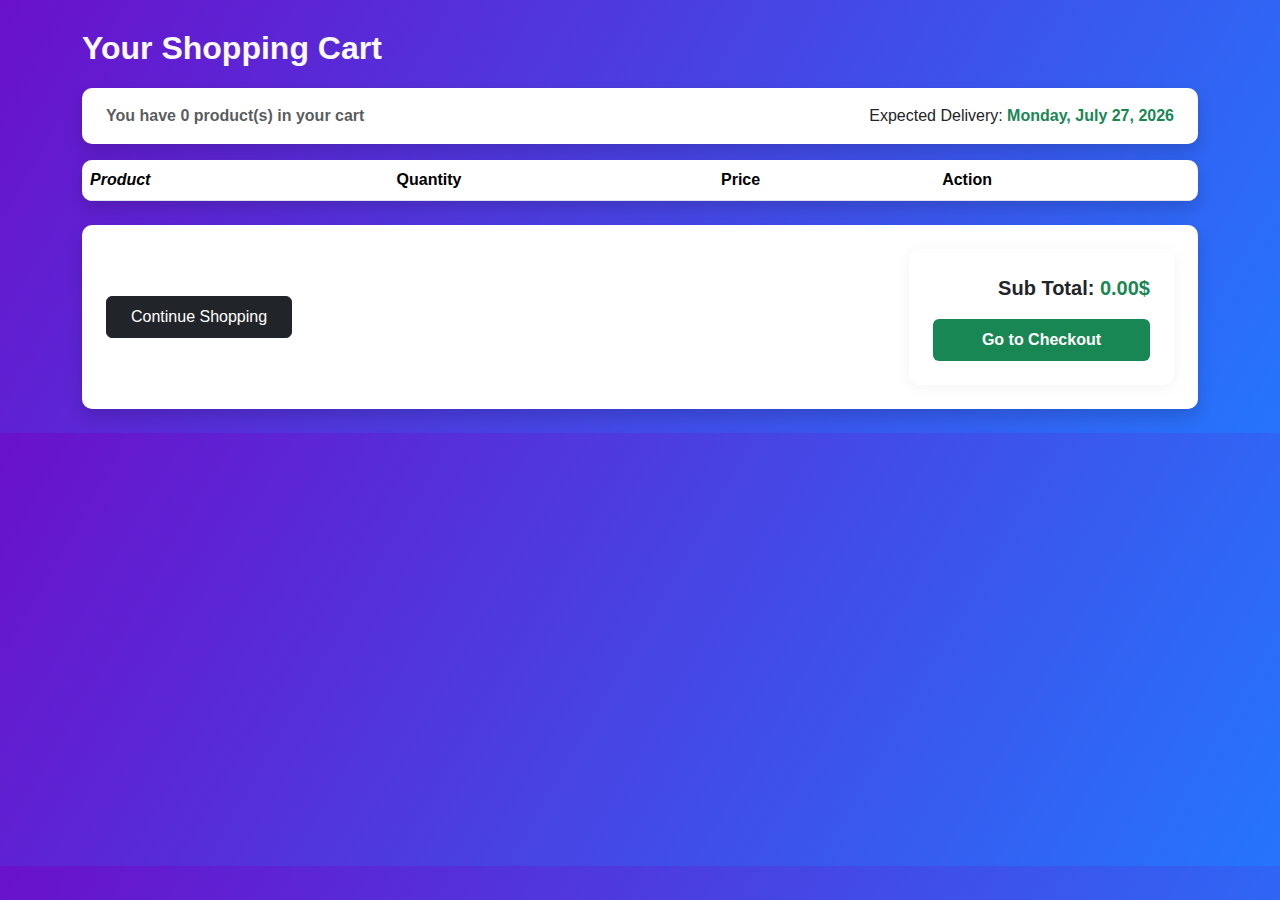
<file: cart.html>
<!DOCTYPE html>
<html lang="en">
  <head>
    <meta charset="utf-8" />
    <meta name="viewport" content="width=device-width, initial-scale=1" />
    <title>Shopping Cart</title>

    <!-- Bootstrap CSS -->
    <link
      href="https://cdn.jsdelivr.net/npm/bootstrap@5.3.8/dist/css/bootstrap.min.css"
      rel="stylesheet"
    />

    <!-- Custom Styles -->
    <style>
      body {
        background: linear-gradient(120deg, #6a11cb, #2575fc);
        font-family: "Segoe UI", Tahoma, Geneva, Verdana, sans-serif;
      }

      .cart-header {
        font-size: 2rem;
        font-weight: 700;
        margin-bottom: 1rem;
      }

      .cart-summary {
        display: flex;
        justify-content: space-between;
        align-items: center;
        margin-bottom: 1rem;
        padding: 1rem 1.5rem;
        background-color: #ffffff;
        border-radius: 10px;
        box-shadow: 0 2px 10px rgba(0, 0, 0, 0.05);
      }

      .cart-table {
        background-color: #ffffff;
        border-radius: 10px;
        box-shadow: 0 2px 15px rgba(0, 0, 0, 0.05);
        overflow: hidden;
      }

      .cart-table thead {
        background-color: #343a40;
        color: #ffffff;
      }

      .cart-table tbody tr {
        transition: all 0.2s;
      }

      .cart-table tbody tr:hover {
        background-color: #f1f3f5;
      }

      .card-product {
        border: none;
        display: flex;
        align-items: center;
        gap: 15px;
      }

      .card-product img {
        width: 80px;
        height: 80px;
        object-fit: cover;
        border-radius: 5px;
      }

      .size-select {
        width: 100px;
        margin-top: 0.5rem;
      }

      .btn-update {
        background-color: #0d6efd;
        color: #fff;
      }

      .btn-update:hover {
        background-color: #0b5ed7;
        color: #fff;
      }

      .subtotal-card {
        background-color: #ffffff;
        padding: 1.5rem;
        border-radius: 10px;
        box-shadow: 0 2px 15px rgba(0, 0, 0, 0.05);
      }

      .btn-checkout {
        background-color: #198754;
        color: #fff;
        font-weight: 600;
      }

      .btn-checkout:hover {
        background-color: #157347;
        color: #fff;
      }
    </style>
  </head>

  <body>
    <div class="container my-4">
      <!-- Header -->
      <div class="cart-header text-light">Your Shopping Cart</div>

      <!-- Cart Summary -->
      <div class="cart-summary shadow">
        <div id="cartCount" class="text-muted fw-semibold"></div>
        <div>
          Expected Delivery:
          <span id="delivery-date" class="text-success fw-bold"></span>
        </div>
      </div>

      <!-- Cart Table -->
      <div class="cart-table table-responsive shadow">
        <table class="table align-middle mb-0">
          <thead>
            <tr>
              <th class="fst-italic">Product</th>
              <th>Quantity</th>
              <th>Price</th>

             
              <th>Action</th>
            </tr>
          </thead>
          <tbody id="cartBody"></tbody>
        </table>
      </div>

      <!-- Subtotal & Actions -->
      <div
        class="d-flex justify-content-between align-items-center mt-4 subtotal-card shadow"
      >
        <a href="index.html" class="btn btn-dark px-4 py-2"
          >Continue Shopping</a
        >
        <div class="subtotal-card text-end">
          <p class="fw-bold mb-3 fs-5">
            Sub Total:
            <span id="subTotal" class="text-success fw-bolder">0$</span>
          </p>
          <a href="order_confirmation.html" class="btn btn-checkout px-5 py-2">
            Go to Checkout
          </a>
        </div>
      </div>
    </div>

    <!-- Bootstrap JS Bundle -->
    <script src="https://cdn.jsdelivr.net/npm/bootstrap@5.3.8/dist/js/bootstrap.bundle.min.js"></script>
    <script src="assets/JS/cart.js"></script>
  </body>
</html>
</file>
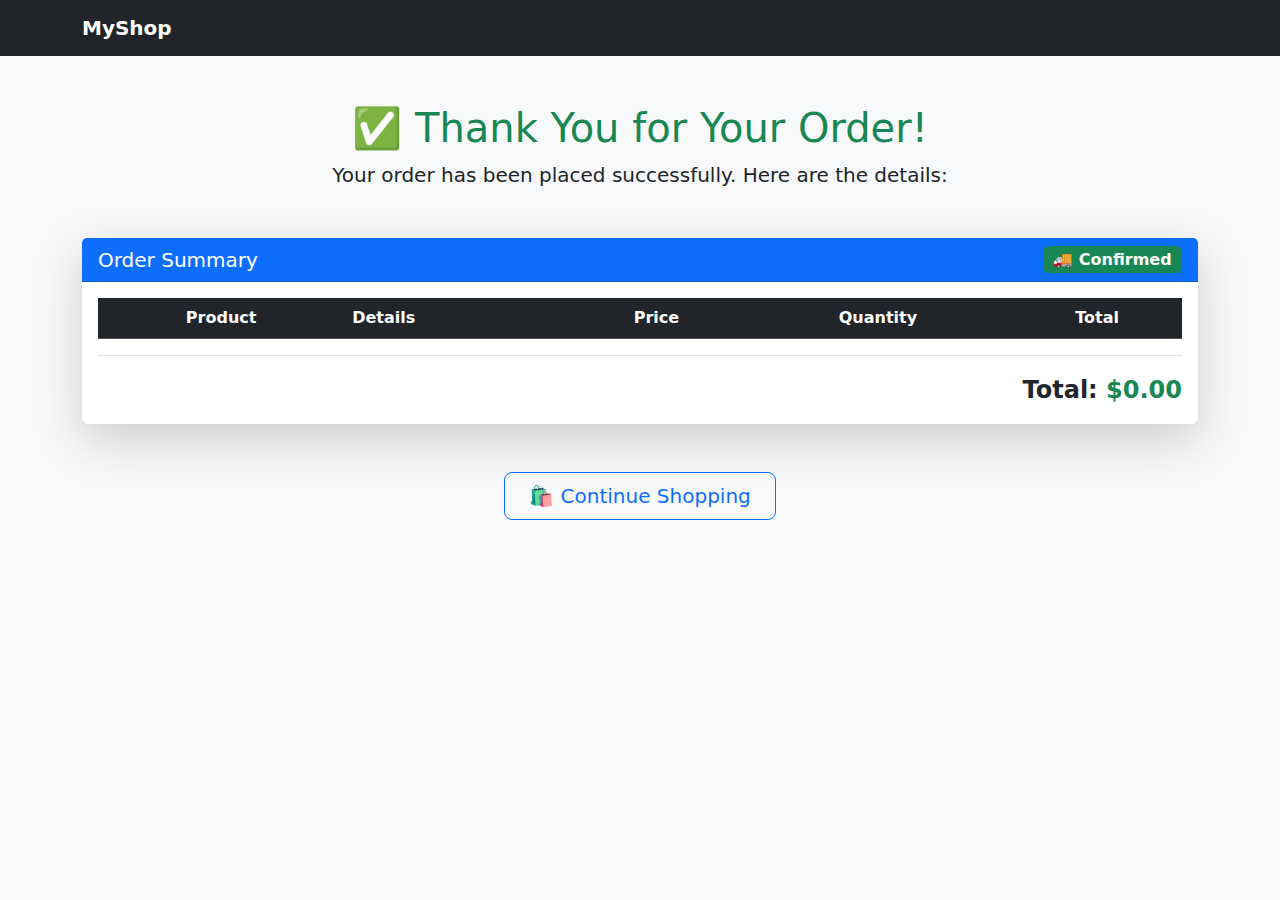
<file: order_confirmation.html>
<!DOCTYPE html>
<html lang="en">
  <head>
    <meta charset="UTF-8" />
    <meta name="viewport" content="width=device-width, initial-scale=1.0" />
    <title>Order Confirmation</title>
    <link
      href="https://cdn.jsdelivr.net/npm/bootstrap@5.3.2/dist/css/bootstrap.min.css"
      rel="stylesheet"
    />
  </head>
  <body class="bg-light">
    <nav class="navbar navbar-expand-lg navbar-dark bg-dark">
      <div class="container">
        <a class="navbar-brand fw-bold" href="#">MyShop</a>
      </div>
    </nav>

    <div class="container my-5">
      <div class="text-center mb-5">
        <h1 class="text-success">✅ Thank You for Your Order!</h1>
        <p class="lead">
          Your order has been placed successfully. Here are the details:
        </p>
      </div>

      <div class="card shadow-lg border-0">
        <div
          class="card-header bg-primary text-white d-flex justify-content-between align-items-center"
        >
          <h5 class="mb-0">Order Summary</h5>
          <span class="badge bg-success fs-6">🚚 Confirmed</span>
        </div>

        <div class="card-body">
          <table class="table table-hover align-middle text-center">
            <thead class="table-dark">
              <tr>
                <th>Product</th>
                <th class="text-start">Details</th>
                <th>Price</th>
                <th>Quantity</th>
                <th>Total</th>
              </tr>
            </thead>
            <tbody id="order-items">
            </tbody>
          </table>
          <div class="text-end fw-bold fs-4 border-top pt-3">
            Total: <span id="order-total" class="text-success"></span>
          </div>
        </div>
      </div>

      <div class="text-center mt-5">
        <a href="index.html" class="btn btn-lg btn-outline-primary px-4">
          🛍️ Continue Shopping
        </a>
      </div>
    </div>

    <script src="https://cdn.jsdelivr.net/npm/bootstrap@5.3.2/dist/js/bootstrap.bundle.min.js"></script>

    <script src="assets/JS/order_confirmation.js"></script>
  </body>
</html>
</file>
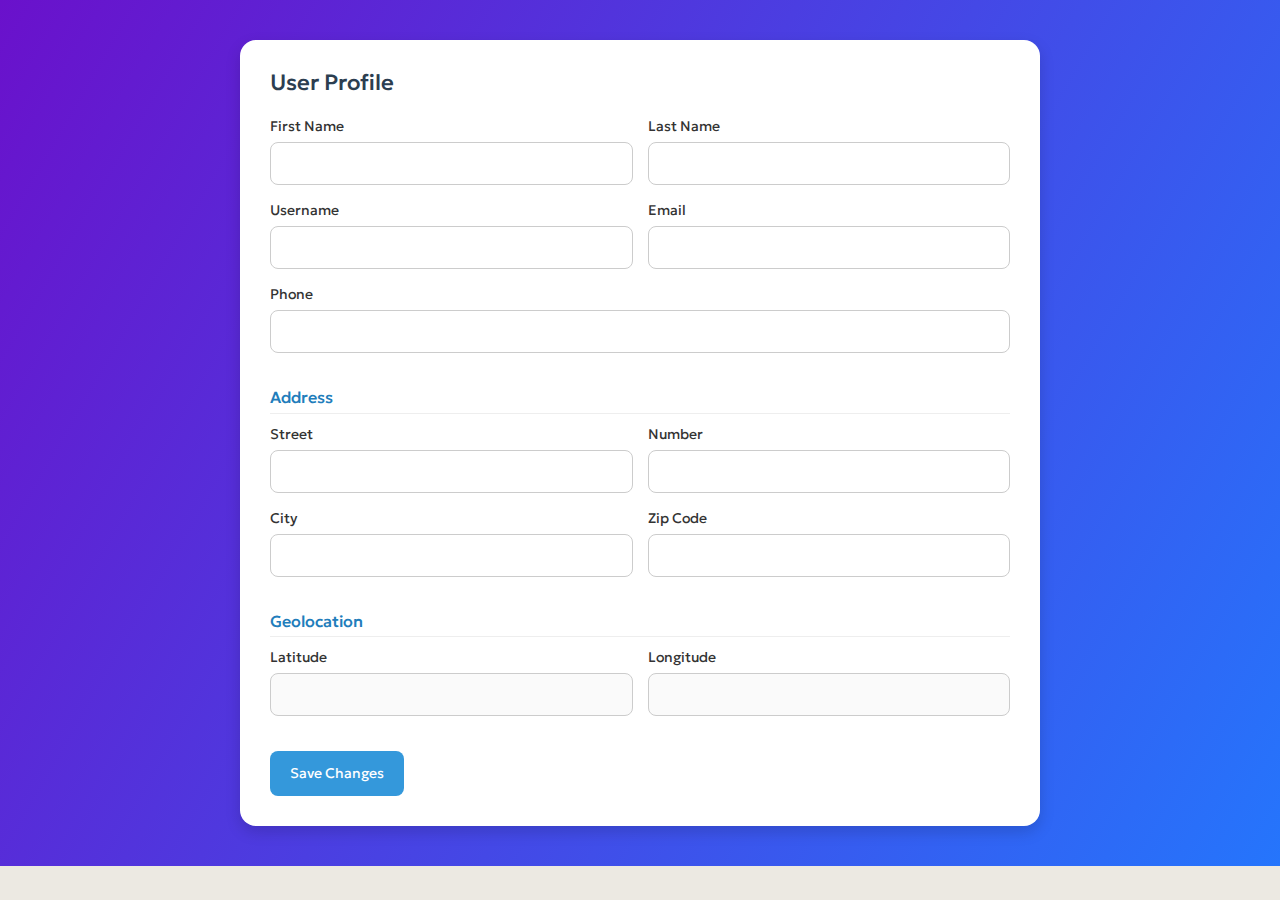
<file: profile.html>
<!DOCTYPE html>
<html lang="en">
  <head>
    <meta charset="UTF-8" />
    <meta name="viewport" content="width=device-width, initial-scale=1.0" />
    <title>User Profile</title>
    <link rel="stylesheet" href="assets/css/style.css" />
  </head>
  <body style="background: linear-gradient(120deg, #6a11cb, #2575fc)">
    <div class="profile-card">
      <h2>User Profile</h2>
      <form id="userForm">
        <!-- Basic Info -->
        <div class="form-row">
          <div class="form-group">
            <label for="fname">First Name</label>
            <input type="text" id="fname" name="fname" />
          </div>
          <div class="form-group">
            <label for="lname">Last Name</label>
            <input type="text" id="lname" name="lname" />
          </div>
        </div>

        <div class="form-row">
          <div class="form-group">
            <label for="username">Username</label>
            <input type="text" id="username" name="username" />
          </div>
          <div class="form-group">
            <label for="email">Email</label>
            <input type="email" id="email" name="email" />
          </div>
        </div>

        <div class="form-row">
          <div class="form-group">
            <label for="phone">Phone</label>
            <input type="text" id="phone" name="phone" />
          </div>
        </div>

        <!-- Address -->
        <h3>Address</h3>
        <div class="form-row">
          <div class="form-group">
            <label for="street">Street</label>
            <input type="text" id="street" name="street" />
          </div>
          <div class="form-group">
            <label for="number">Number</label>
            <input type="number" id="number" name="number" />
          </div>
        </div>

        <div class="form-row">
          <div class="form-group">
            <label for="city">City</label>
            <input type="text" id="city" name="city" />
          </div>
          <div class="form-group">
            <label for="zipcode">Zip Code</label>
            <input type="text" id="zipcode" name="zipcode" />
          </div>
        </div>

        <!-- Geolocation -->
        <h3>Geolocation</h3>
        <div class="form-row">
          <div class="form-group">
            <label for="lat">Latitude</label>
            <input type="text" id="lat" name="lat" disabled />
          </div>
          <div class="form-group">
            <label for="long">Longitude</label>
            <input type="text" id="long" name="long" disabled />
          </div>
        </div>

        <div class="d-flex justify-content-between align-items-center">
          <button type="submit" id="btn-save" class="btn-save">
            Save Changes
          </button>
          <div class="errs">
            <p id="username-err" class="text-danger fs-4 d-none">
              User Name is not Valid
            </p>
            <p id="email-err" class="text-danger fs-4 d-none">
              Email is not Valid
            </p>
            <p id="phone-err" class="text-danger fs-4 d-none">
              Phone Number is not Valid
            </p>
          </div>
        </div>
      </form>
    </div>

    <script src="assets/JS/profile.js" type="module"></script>
  </body>
</html>
</file>
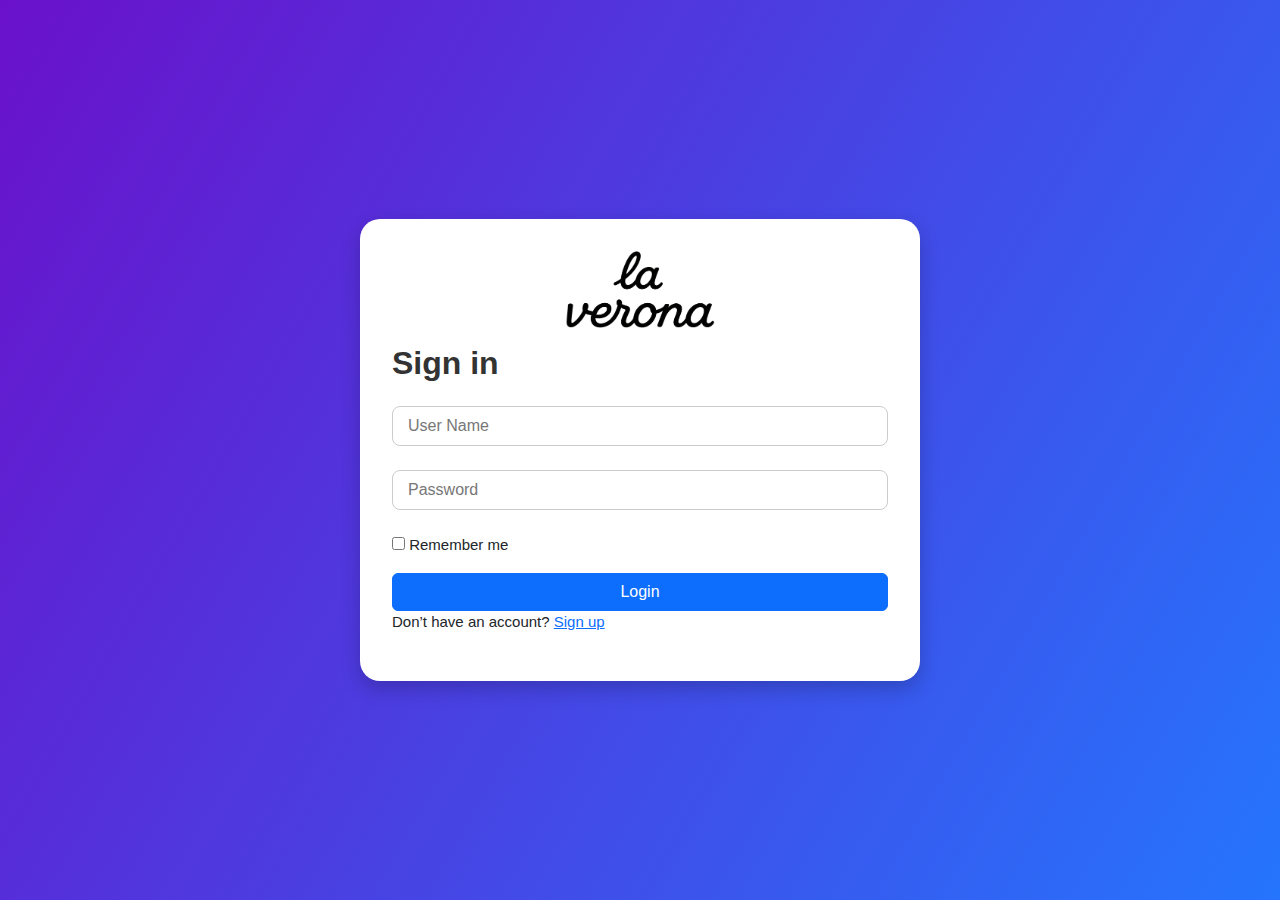
<file: sign.html>
<!DOCTYPE html>
<html lang="en">
  <head>
    <meta charset="UTF-8" />
    <meta name="viewport" content="width=device-width, initial-scale=1.0" />
    <title>Login</title>

    <link rel="stylesheet" href="assets/css/SignIn.module.css" />
  </head>
  <body>
    <div
      class="auth-wrapper d-flex justify-content-center align-items-center container"
    >
      <div class="form-box" id="formBox">
        <div class="forms-container">
          <!-- Login Form -->
          <div class="form login-form">
            <img src="assets/imgs/logo2.png" width="100" class="mb-3" />
            <h2 class="mb-4">Sign in</h2>
            <form>
              <div class="form-group mb-4 floating-label">
                <input id="loginEmail" placeholder=" " />
                <label for="loginEmail">User Name</label>
              </div>
              <div class="form-group mb-4 floating-label">
                <input type="password" id="loginPassword" placeholder=" " />
                <label for="loginPassword">Password</label>
              </div>

              <div class="mb-3">
                <input type="checkbox" id="rememberMe" />
                <label for="rememberMe">Remember me</label>
              </div>

              <button type="submit" class="btn btn-primary w-100 login-btn">
                Login
              </button>

              <p class="switch-text">
                Don’t have an account?
                <a href="#" id="switchToSignup">Sign up</a>
              </p>
              <p class="text-danger wrong">Wrong Email or Password !</p>
            </form>
          </div>
          <!--Signup-->
          <div class="form signup-form">
            <img src="assets/imgs/logo2.png" width="100" class="mb-3" />
            <h2 class="mb-4">Sign up</h2>
            <form>
              <div class="form-group mb-4 floating-label">
                <input
                  type="text"
                  id="signupUsername"
                  placeholder=" "
                  required
                />
                <label for="signupUsername">Username</label>
              </div>

              <div class="form-group mb-4 floating-label">
                <input type="email" id="signupEmail" placeholder=" " required />
                <label for="signupEmail">Email Address</label>
              </div>

              <div class="form-group mb-4 floating-label">
                <input
                  type="password"
                  id="signupPassword"
                  placeholder=" "
                  required
                />
                <label for="signupPassword">Password</label>
              </div>
              <div class="form-group mb-4 floating-label">
                <input
                  type="password"
                  id="signupPassword2"
                  placeholder=" "
                  required
                />
                <label for="signupPassword">Confirm Password</label>
              </div>
              <!-- First Name & Last Name -->
              <div class="row">
                <div class="form-group mb-4 floating-label col-6">
                  <input
                    type="text"
                    id="signupFname"
                    placeholder=" "
                    required
                  />
                  <label for="signupFname">First Name</label>
                </div>
                <div class="form-group mb-4 floating-label col-6">
                  <input
                    type="text"
                    id="signupLname"
                    placeholder=" "
                    required
                  />
                  <label for="signupLname">Last Name</label>
                </div>
              </div>

              <button type="submit" class="btn btn-primary w-100">
                Sign up
              </button>

              <p class="switch-text">
                Already have an account?
                <a href="#" id="switchToLogin">Sign in</a>
              </p>
              <p id="alert1">alert#</p>
              <p id="alert2">alert#</p>
              <p id="alert3">alert#</p>
              <p id="alert4">alert#</p>
              <p id="alert5">alert#</p>
              <p id="alert6">alert#</p>
            </form>
          </div>
        </div>
      </div>
    </div>
    <script src="assets/JS/sign.js" type="module"></script>
  </body>
</html>
</file>
<file: assets/css/style.css>
@import url("https://fonts.googleapis.com/css2?family=Geologica:wght@100;200;300;400;500;600;700;800;900&display=swap");
@import url("https://cdn.jsdelivr.net/npm/bootstrap@5.3.3/dist/css/bootstrap.min.css");
:root {
  --font-sans: "Geograph", system-ui, sans-serif;
  --font-serif: "Self Modern", ui-serif, serif;
  --font-mono: "Akkurat Mono", ui-monospace, monospace;
  --color-red-500: oklch(63.7% 0.237 25.331);
  --color-red-700: oklch(50.5% 0.213 27.518);
  --color-yellow-50: oklch(98.7% 0.026 102.212);
  --color-yellow-500: oklch(79.5% 0.184 86.047);
  --color-yellow-700: oklch(55.4% 0.135 66.442);
  --color-yellow-800: oklch(47.6% 0.114 61.907);
  --color-yellow-900: oklch(42.1% 0.095 57.708);
  --color-green-500: oklch(72.3% 0.219 149.579);
  --color-blue-500: oklch(62.3% 0.214 259.815);
  --color-blue-600: oklch(54.6% 0.245 262.881);
  --color-gray-100: oklch(96.7% 0.003 264.542);
  --color-gray-200: oklch(92.8% 0.006 264.531);
  --color-gray-300: oklch(87.2% 0.01 258.338);
  --color-gray-400: oklch(70.7% 0.022 261.325);
  --color-gray-500: oklch(55.1% 0.027 264.364);
  --color-gray-600: oklch(44.6% 0.03 256.802);
  --color-gray-700: oklch(37.3% 0.034 259.733);
  --color-gray-900: oklch(21% 0.034 264.665);
  --color-neutral-300: oklch(87% 0 0);
  --color-neutral-500: oklch(55.6% 0 0);
  --color-neutral-600: oklch(43.9% 0 0);
  --color-neutral-800: oklch(26.9% 0 0);
  --color-neutral-900: oklch(20.5% 0 0);
  --color-black: #212121;
  --color-white: #fff;
  --spacing: 0.25rem;
  --container-sm: 24rem;
  --container-md: 28rem;
  --container-lg: 32rem;
  --container-2xl: 42rem;
  --container-3xl: 48rem;
  --container-4xl: 56rem;
  --container-5xl: 64rem;
  --container-7xl: 80rem;
  --text-xs: 0.75rem;
  --text-xs--line-height: calc(1 / 0.75);
  --text-sm: 0.875rem;
  --text-sm--line-height: calc(1.25 / 0.875);
  --text-base: 1rem;
  --text-base--line-height: 1.5;
  --text-lg: 1.125rem;
  --text-lg--line-height: calc(1.75 / 1.125);
  --text-xl: 1.25rem;
  --text-xl--line-height: calc(1.75 / 1.25);
  --text-2xl: 1.5rem;
  --text-2xl--line-height: calc(2 / 1.5);
  --text-3xl: 1.875rem;
  --text-3xl--line-height: 1.2;
  --text-4xl: 2.25rem;
  --text-4xl--line-height: calc(2.5 / 2.25);
  --font-weight-normal: 400;
  --font-weight-medium: 500;
  --font-weight-semibold: 600;
  --font-weight-bold: 700;
  --tracking-wide: 0.025em;
  --tracking-wider: 0.05em;
  --tracking-widest: 0.1em;
  --leading-tight: 1.25;
  --leading-normal: 1.5;
  --leading-relaxed: 1.625;
  --radius-sm: 0.25rem;
  --radius-md: 0.375rem;
  --radius-lg: 0.5rem;
  --radius-xl: 0.75rem;
  --radius-2xl: 1rem;
  --radius-3xl: 1.5rem;
  --ease-out: cubic-bezier(0, 0, 0.2, 1);
  --ease-in-out: cubic-bezier(0.4, 0, 0.2, 1);
  --animate-spin: spin 1s linear infinite;
  --blur-xs: 4px;
  --blur-sm: 8px;
  --blur-md: 12px;
  --blur-2xl: 40px;
  --default-transition-duration: 0.15s;
  --default-transition-timing-function: cubic-bezier(0.4, 0, 0.2, 1);
  --default-font-family: var(--font-sans);
  --default-mono-font-family: var(--font-mono);
  --radius: 20px;
  --color-natural-white: #e0dacf;
  --color-natural-white-60: #ece9e2;
  --color-natural-white-60-0\.5: #ece9e250;
  --color-midnight: #03143b;
  --color-charcoal: #52525b;
  --color-light-charcoal: #575757;
  --color-light-charcoal-0\.3: #57575730;
  --color-red: #9c0f0f;
  --color-stroke: #cdcdcd;
  --color-khaki: #443828;
  --color-green: #10714e;
  --global-banner-height: 32px;
  --ease-sine-in: cubic-bezier(0.12, 0, 0.39, 0);
  --ease-sine-out: cubic-bezier(0.61, 1, 0.88, 1);
  --ease-sine-in-out: cubic-bezier(0.37, 0, 0.63, 1);
  --clip-path-pill-skewed: url(
    data:image/svg + xml,
    %3CsvgviewBox="0 0 693 693"xmlns="http://www.w3.org/2000/svg"%3E%3Cpathd="M614.454 461.719L461.719 614.454C356.153 720.02 184.741 720.02 79.175 614.454C-26.392 508.888 -26.392 337.476 79.175 231.909L231.91 79.174C337.476 -26.392 508.888 -26.392 614.454 79.174C720.02 184.74 720.02 356.153 614.454 461.719Z"/%3E%3C/svg%3E
  );
  --text-fluid-xs: clamp(0.7rem, 0.6627rem + 0.312vw, 0.884rem);
  --text-fluid-sm: clamp(0.875rem, 0.7991rem + 0.5443vw, 1.25rem);
  --text-fluid-md: clamp(1.0938rem, 0.9573rem + 0.8988vw, 1.7675rem);
  --text-fluid-lg: clamp(1.3672rem, 1.1379rem + 1.4323vw, 2.4992rem);
  --text-fluid-xl: clamp(1.709rem, 1.3394rem + 2.2266vw, 3.5339rem);
  --z-background: -10;
  --z-base: 0;
  --z-content: 10;
  --z-swiper-button: 10;
  --z-filter-dropdown: 40;
  --z-floating-widget: 50;
  --z-navigation-content: 70;
  --z-header: 80;
  --z-global-banner: 85;
  --z-takeover: 90;
}
html,
body {
  width: 100%;
  overflow-x: hidden;
  font-size: 10px;
  box-sizing: border-box;
  background-color: #ece9e2;
}

.main-header {
  .main-nav {
    width: 98%;
    margin: 15px auto 0px auto;
    transition: background-color 2s ease;
    position: absolute;
    left: 50%; /* move left edge to center */
    transform: translateX(-50%);
    .nav-logo2 {
      width: 74px;
      transform: scale(0.8);
      transform-origin: center;
      display: inline-block;
    }
    .nav-categories {
      font-family: "Geologica", system-ui, sans-serif !important;
      font-weight: 600;
    }
    .nav-about-us {
      font-family: "Geologica", system-ui, sans-serif !important;
      font-weight: 300;
      font-size: 1.2rem;
    }
  }
}

.hero-section {
  height: 65vh;
  overflow: hidden;
  .hero-img {
    height: inherit;
    object-fit: cover;
    object-position: top;
  }

  .back-to-school {
    position: absolute;
    top: 25%;
    left: 150px;
    h1 {
      font-size: 6rem;
    }
    p {
      font-size: 3rem;
    }
  }
}
.slider-container {
  position: relative;
  width: 90%;
  height: 90vh;
  margin: 50px auto;
  overflow: hidden;
  border-radius: 10px;
  box-shadow: 0 5px 20px rgba(0, 0, 0, 0.3);
}

.slider {
  display: flex;
  transition: transform 0.5s ease-in-out;
}

.slide {
  min-width: 100%;
  transition: transform 0.5s ease-in-out;
}

.slide img {
  width: 100%;
  height: inherit;
  object-fit: cover;
  display: block;
}

button.prev,
button.next {
  position: absolute;
  top: 50%;
  transform: translateY(-50%);
  background-color: rgba(0, 0, 0, 0.5);
  color: white;
  border: none;
  font-size: 2rem;
  padding: 10px 15px;
  cursor: pointer;
  border-radius: 50%;
  z-index: 2;
}

button.prev {
  left: 15px;
}
button.next {
  right: 15px;
}

button.prev:hover,
button.next:hover {
  background-color: rgba(0, 0, 0, 0.8);
}

.dots {
  position: absolute;
  bottom: 15px;
  width: 100%;
  text-align: center;
}

.dot {
  display: inline-block;
  height: 12px;
  width: 12px;
  margin: 0 5px;
  background-color: rgba(0, 0, 0, 0.5);
  border-radius: 50%;
  cursor: pointer;
}

.dot.active {
  background-color: white;
}

/* filter */
.filteration {
  height: 80px;
  width: 90%;
  background-color: #e0dace;
  position: relative;
  .filter-list {
    position: absolute;
    top: -10px;
    left: 0;
    z-index: 2;
    max-height: 0;
    overflow: hidden;
    opacity: 0;
    transition: max-height 1s ease, opacity 0.5s ease;
    H1,
    H3 {
      font-family: "Geologica", system-ui, sans-serif !important;
    }
  }
  .filter-btn {
    scale: 0.8;
    .rounding {
      margin-top: -5px;
      transform: scale(0.8);
      img {
        height: 50px;
      }
    }
    p {
      color: oklch(0.446 0.03 256.802);
    }
  }
}
.filter-list.open {
  max-height: 600px;
  opacity: 1;
}
.products {
  display: grid;
  grid-template-columns: repeat(auto-fit, minmax(250px, 1fr));
  gap: 20px;
}

.product-card {
  background: #fff;
  border-radius: 10px;
  overflow: hidden;
  box-shadow: 0 4px 10px rgba(0, 0, 0, 0.1);
  display: flex;
  flex-direction: column;
  transition: transform 1s ease;
  background-color: #ffffff;
}

.product-card:hover {
  transform: scale(1.05);
}
.product-card:hover img {
  transform: scale(1.1);
}

.product-card img {
  width: 80%;
  height: 220px;
  margin: 0 auto;
  object-fit: contain;
  background: #fafafa;
  transition: transform 1s ease;
}

.card-body {
  padding: 15px;
  display: flex;
  flex-direction: column;
  flex-grow: 1;
}

.card-body h3 {
  font-size: 16px;
  margin: 0 0 10px;
  color: #333;
}

.category {
  font-size: 13px;
  color: #888;
  margin-bottom: 8px;
}

.price {
  font-size: 18px;
  font-weight: bold;
  color: #27ae60;
  margin-bottom: 10px;
}

.rating {
  font-size: 14px;
  color: #555;
  margin-bottom: 15px;
}

.buttons {
  width: 100%;
  margin-top: auto;
  display: flex;
  justify-content: space-between;
  gap: 10px;
}
.btn-add-to-cart:hover{
  transform: scale(1.1);
  transition: transform 1s ease;
}
.btn {
  flex: 1;
  padding: 8px;
  border: none;
  border-radius: 5px;
  cursor: pointer;
  font-size: 14px;
}


.btn-cart {
  
  color: #fff;
}


#backToTop {
  position: fixed;
  bottom: 50px;
  right: 50px;
  background-color: #ff9900;
  color: #fff;
  border: none;
  outline: none;
  cursor: pointer;
  padding: 12px 16px;
  border-radius: 50%;
  font-size: 20px;
  box-shadow: 0 4px 8px rgba(0, 0, 0, 0.2);
  transition: all 0.3s ease;
  z-index: 9999;
}

#backToTop:hover {
  background-color: #e68a00;
  transform: scale(1.1);
}

.footer {
  background-color: #111;
  color: #fff;
  padding: 40px 20px 20px;
  font-family: Arial, sans-serif;
}

.footer-container {
  display: grid;
  grid-template-columns: repeat(auto-fit, minmax(220px, 1fr));
  gap: 30px;
  margin-bottom: 20px;
}

.footer-section h3 {
  margin-bottom: 15px;
  font-size: 18px;
  color: #ff9900;
}

.footer-section p {
  font-size: 14px;
  line-height: 1.6;
}

.footer-section ul {
  list-style: none;
  padding: 0;
}

.footer-section ul li {
  margin-bottom: 10px;
}

.footer-section ul li a {
  color: #bbb;
  text-decoration: none;
  font-size: 14px;
  transition: color 0.3s ease;
}

.footer-section ul li a:hover {
  color: #ff9900;
}
.social-icons a {
  display: inline-block;
  margin-right: 20px;
  font-size: 32px; /* ⬅️ Increased from 22px */
  color: #bbb;
  transition: color 0.3s ease, transform 0.3s ease;
}

.social-icons a:hover {
  color: #ff9900;
  transform: scale(1.2);
}

.social-icons a img {
  width: 100px;

  margin-right: 10px;

  transition: transform 0.3s ease;
}

.social-icons a img:hover {
  transform: scale(1.2);
}

.footer-bottom {
  border-top: 1px solid #333;
  text-align: center;
  padding-top: 15px;
  font-size: 13px;
  color: #bbb;
}

/* modal styles */
.modal {
  display: none;
  position: fixed;
  inset: 0;
  background: rgba(0, 0, 0, 0.7);
  justify-content: center;
  align-items: center;
  z-index: 1000;
  backdrop-filter: blur(5px);
  line-height: 1.8;
}

.modal-content {
  background: #fff;
  padding: 25px;
  border-radius: 16px;
  max-width: 800px;
  width: 90%;
  position: relative;
  display: flex;
  flex-direction: column;
  animation: fadeIn 0.3s ease-in-out;
}

.modal-body {
  display: flex;
  gap: 20px;
  align-items: flex-start;
}

.modal-body img {
  width: 250px;
  border-radius: 12px;
  box-shadow: 0 4px 10px rgba(0, 0, 0, 0.2);
}

.modal-details {
  flex: 1;
  text-align: left;
}

.modal-details h2 {
  margin-bottom: 10px;
  font-size: 22px;
  color: #333;
}

.modal-details p {
  margin: 6px 0;
  font-size: 15px;
  color: #555;
}

.modal-details .price {
  font-size: 18px;
  color: #e63946;
  font-weight: bold;
}

.modal-actions {
  margin-top: 20px;
  width: 280px;
  display: flex;
}

.modal-actions .btn {
  flex: 1;
  padding: 12px;
  border: none;
  border-radius: 8px;
  cursor: pointer;
  font-size: 15px;
  font-weight: bold;
  transition: 0.3s;
}

.modal-actions .addCartBtn {
  background: #996f1b;
  color: #fff;
}

.modal-actions .addCartBtn:hover {
  background: #129a2f;
}

.close-btn {
  position: absolute;
  top: 12px;
  right: 15px;
  font-size: 24px;
  cursor: pointer;
  color: #666;
  transition: 0.2s;
}

.close-btn:hover {
  color: #000;
}

@keyframes fadeIn {
  from {
    opacity: 0;
    transform: scale(0.9);
  }
  to {
    opacity: 1;
    transform: scale(1);
  }
}
/*LOGIN*/

/* زرار signup */
.btn-signup {
  border: none;
  color: #fff;
}
.btn-signup:hover {
  background-color: #555;
}

/* Cart button */
.btn-cart {
  padding: 6px 10px;
  border-radius: 8px;
}
.btn-cart:hover {
  background-color: #18361dff;
}

.btn-login img,
.btn-signup img,
.btn-cart img {
  display: inline-block;
}
.product-img {
  width: 100% !important;
  height: 250px !important;
  background-color: #f8f9fa !important;
}

/*profile*/
.profile-card {
  max-width: 800px;
  margin: 40px auto;
  background: #fff;
  border-radius: 16px;
  padding: 30px;
  box-shadow: 0 6px 15px rgba(0, 0, 0, 0.15);
  animation: fadeIn 0.6s ease;
  font-family: "Geologica", sans-serif;
}

@keyframes fadeIn {
  from {
    opacity: 0;
    transform: translateY(20px);
  }
  to {
    opacity: 1;
    transform: translateY(0);
  }
}

.profile-card h2 {
  font-size: 2.2rem;
  margin-bottom: 20px;
  color: #2c3e50;
}

.profile-card h3 {
  font-size: 1.6rem;
  margin: 20px 0 10px;
  color: #217dbb;
  border-bottom: 1px solid #eee;
  padding-bottom: 5px;
}

.form-group {
  margin-bottom: 15px;
}

.form-group label {
  display: block;
  font-size: 1.4rem;
  margin-bottom: 5px;
  color: #333;
}

.form-group input {
  width: 100%;
  padding: 10px;
  border-radius: 8px;
  border: 1px solid #ccc;
  font-size: 1.4rem;
}

.form-row {
  display: flex;
  gap: 15px;
}

.form-row .form-group {
  flex: 1;
}

.btn-save {
  background: #3498db;
  color: #fff;
  border: none;
  padding: 12px 20px;
  font-size: 1.4rem;
  border-radius: 8px;
  cursor: pointer;
  transition: background 0.3s;
  margin-top: 20px;
}

.btn-save:hover {
  background: #217dbb;
}
</file>
<file: assets/css/SignIn.module.css>
@import url("https://cdn.jsdelivr.net/npm/bootstrap@5.3.3/dist/css/bootstrap.min.css");

body {
  height: 100vh;
  display: flex;
  justify-content: center;
  align-items: center;
  background: linear-gradient(120deg, #6a11cb, #2575fc);
  font-family: Arial, sans-serif;
  font-size: 10px;
}

.auth-wrapper {
  max-width: 35rem;
  background: #fff;
  border-radius: 20px;
  padding: 0rem 2rem 2rem 2rem;
  box-shadow: 0 8px 20px rgba(0, 0, 0, 0.2);
  transition: all 1s ease;
  overflow: hidden;

  img {
    width: 150px;
    height: auto;
    display: block;
    margin: 2rem auto;
  }
}
.form-box {
  width: 100%;
  font-size: 15px;
}

.form-box h2 {
  font-weight: bold;
  color: #333;
}

/* Floating label effect */
.floating-label {
  position: relative;
}

.floating-label input {
  height: 40px;
  border: 1px solid #ccc;
  border-radius: 8px;
  font-size: 1rem;
  width: 100%;
}

.floating-label label {
  position: absolute;
  top: 50%;
  left: 1rem;
  transform: translateY(-50%);
  background: #fff;
  color: #777;
  font-size: 1rem;
  transition: 0.3s ease;
  pointer-events: none;
}

.floating-label input:focus + label,
.floating-label input:not(:placeholder-shown) + label {
  top: -8px;
  left: 0.8rem;
  font-size: 0.8rem;
  color: #2575fc;
}
.login-form {
  opacity: 1;
  display: block;
  transform: translateX(0);
  transition: all 0.8s ease;
}

.signup-form {

  display: none;
  transition: all 0.8s ease;
}

.show-sign {
  opacity: 1 !important;
  display: block !important;
  transform: translateX(0) !important;
    transition: all 0.8s ease;
}

.hide-sign {
  opacity: 0 !important;
  display: none !important;
  transform: translateX(700px) !important;
  transition: all 0.8s ease;
}
.wrong{
  display: none;
}
</file>
